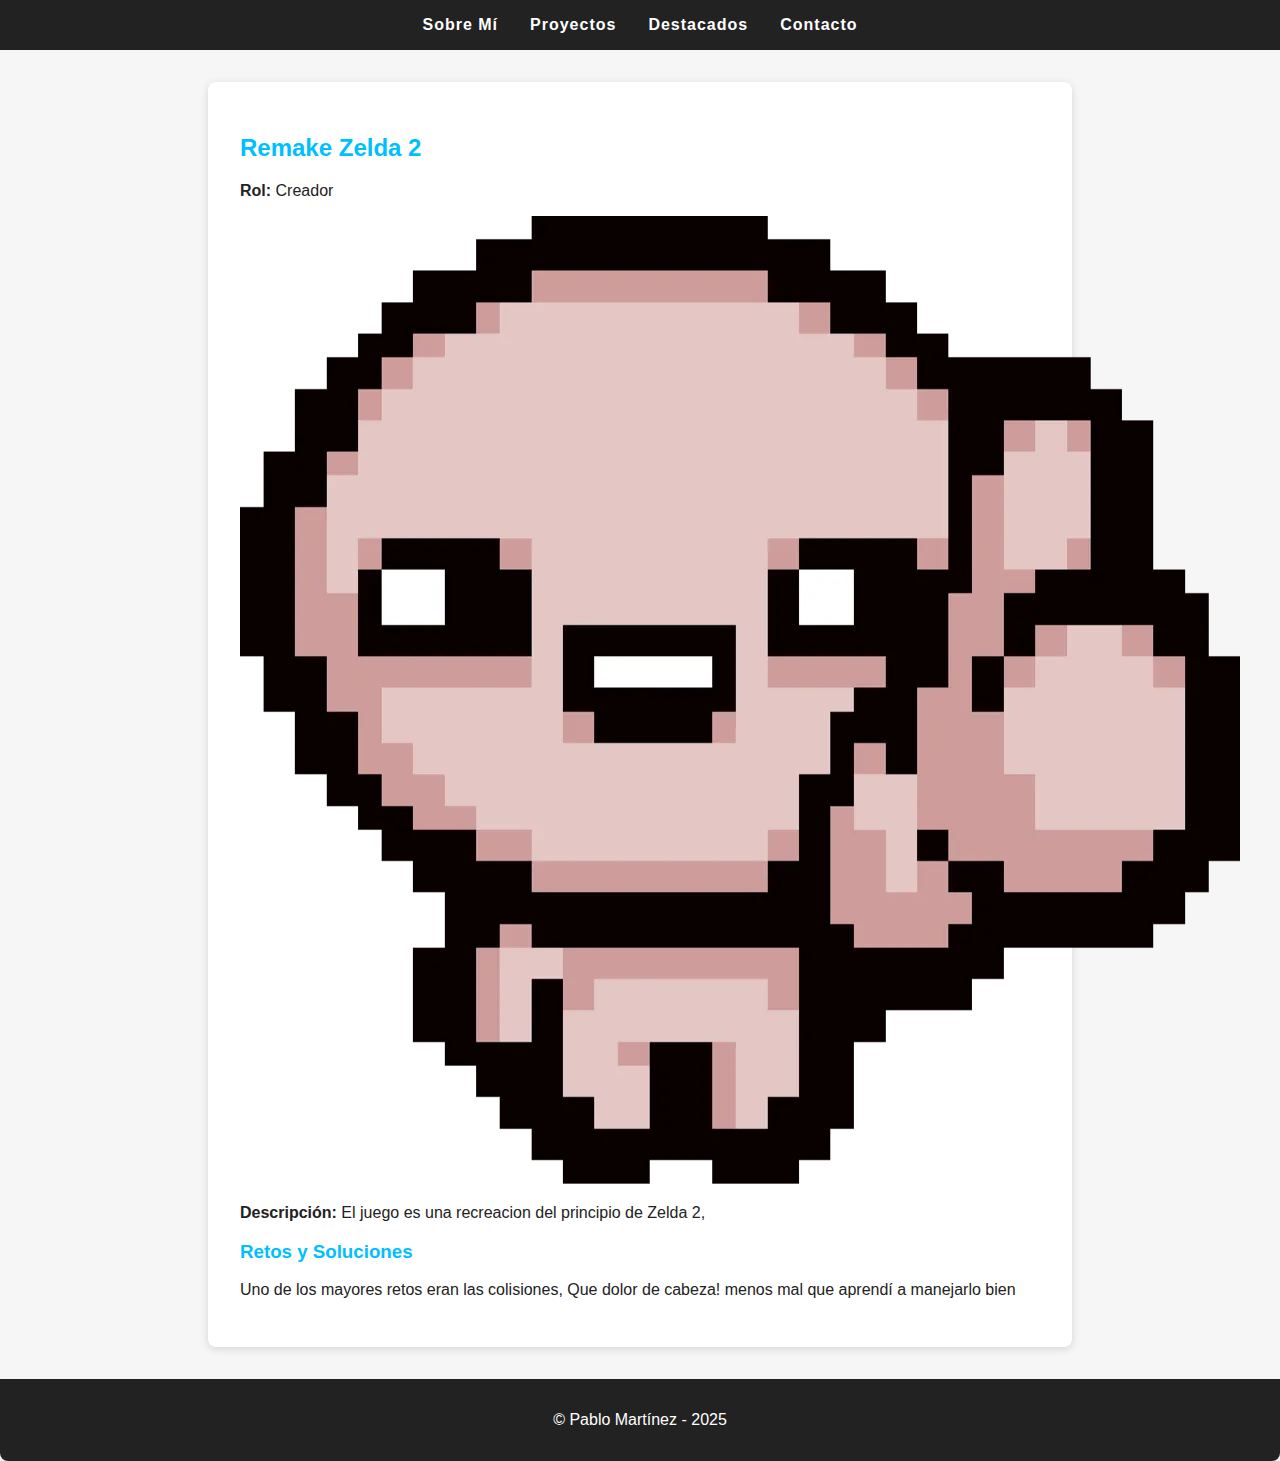
<file: proyectos.html>
<!DOCTYPE html>
<html lang="es">
<head>
    <meta charset="UTF-8">
    <meta name="viewport" content="width=device-width, initial-scale=1.0">
    <title>Proyectos de Videojuegos</title>
    <link rel="stylesheet" href="css_style.css">
</head>
<body>
    <header>
        <nav>
            <a href="index.html">Sobre Mí</a>
            <a href="proyectos.html">Proyectos</a>
            <a href="destacados.html">Destacados</a>
            <a href="contacto.html">Contacto</a>
        </nav>
    </header>

    <main>
        <section class="detalle-proyecto" id="detalle-juego">
            <h2>Remake Zelda 2</h2>
            <p><strong>Rol:</strong> Creador </p>
            <img src="thumbsup.png">
            <p>
                <strong>Descripción:</strong> El juego es una recreacion del principio de Zelda 2, 
            </p>
            <h3>Retos y Soluciones</h3>
            <p>
                Uno de los mayores retos eran las colisiones, Que dolor de cabeza! menos mal que aprendí a manejarlo bien
            </p>
        </section>
    </main>

    <footer>
        <p>&copy; Pablo Martínez - 2025</p>
    </footer>
</body>
</html>
</file>
<file: css_style.css>
/* Estilos simples y profesionales */
body {
    font-family: 'Segoe UI', Arial, sans-serif;
    margin: 0;
    background: #f6f6f6;
    color: #222;
}
header nav {
    background: #222;
    padding: 1em;
    display: flex;
    gap: 2em;
    justify-content: center;
}
header nav a {
    color: #fff;
    text-decoration: none;
    font-weight: bold;
    letter-spacing: 1px;
}
header nav a:hover {
    color: #00bfff;
}
main {
    max-width: 800px;
    margin: 2em auto;
    padding: 2em;
    background: #fff;
    border-radius: 8px;
    box-shadow: 0 2px 8px #0002;
}
h1, h2, h3 {
    color: #00bfff;
}
ul {
    list-style: none;
    padding: 0;
}
li {
    margin-bottom: 0.5em;
}
.foto-perfil {
    width: 120px;
    border-radius: 50%;
    margin-bottom: 1em;
}
.proyecto-card, .asset-card {
    border: 1px solid #eee;
    border-radius: 8px;
    background: #fafafa;
    margin: 1em 0;
    padding: 1em;
    box-shadow: 0 1px 4px #0001;
    display: flex;
    flex-direction: column;
    align-items: center;
}
.proyecto-card img, .asset-card img {
    max-width: 200px;
    border-radius: 8px;
    margin-bottom: 0.5em;
}
footer {
    background: #222;
    color: #fff;
    text-align: center;
    padding: 1em 0;
    margin-top: 2em;
    border-radius: 0 0 8px 8px;
}
@media (max-width: 600px) {
    main {
        padding: 1em;
    }
    .proyecto-card img, .asset-card img {
        max-width: 100%;
    }
}
</file>
